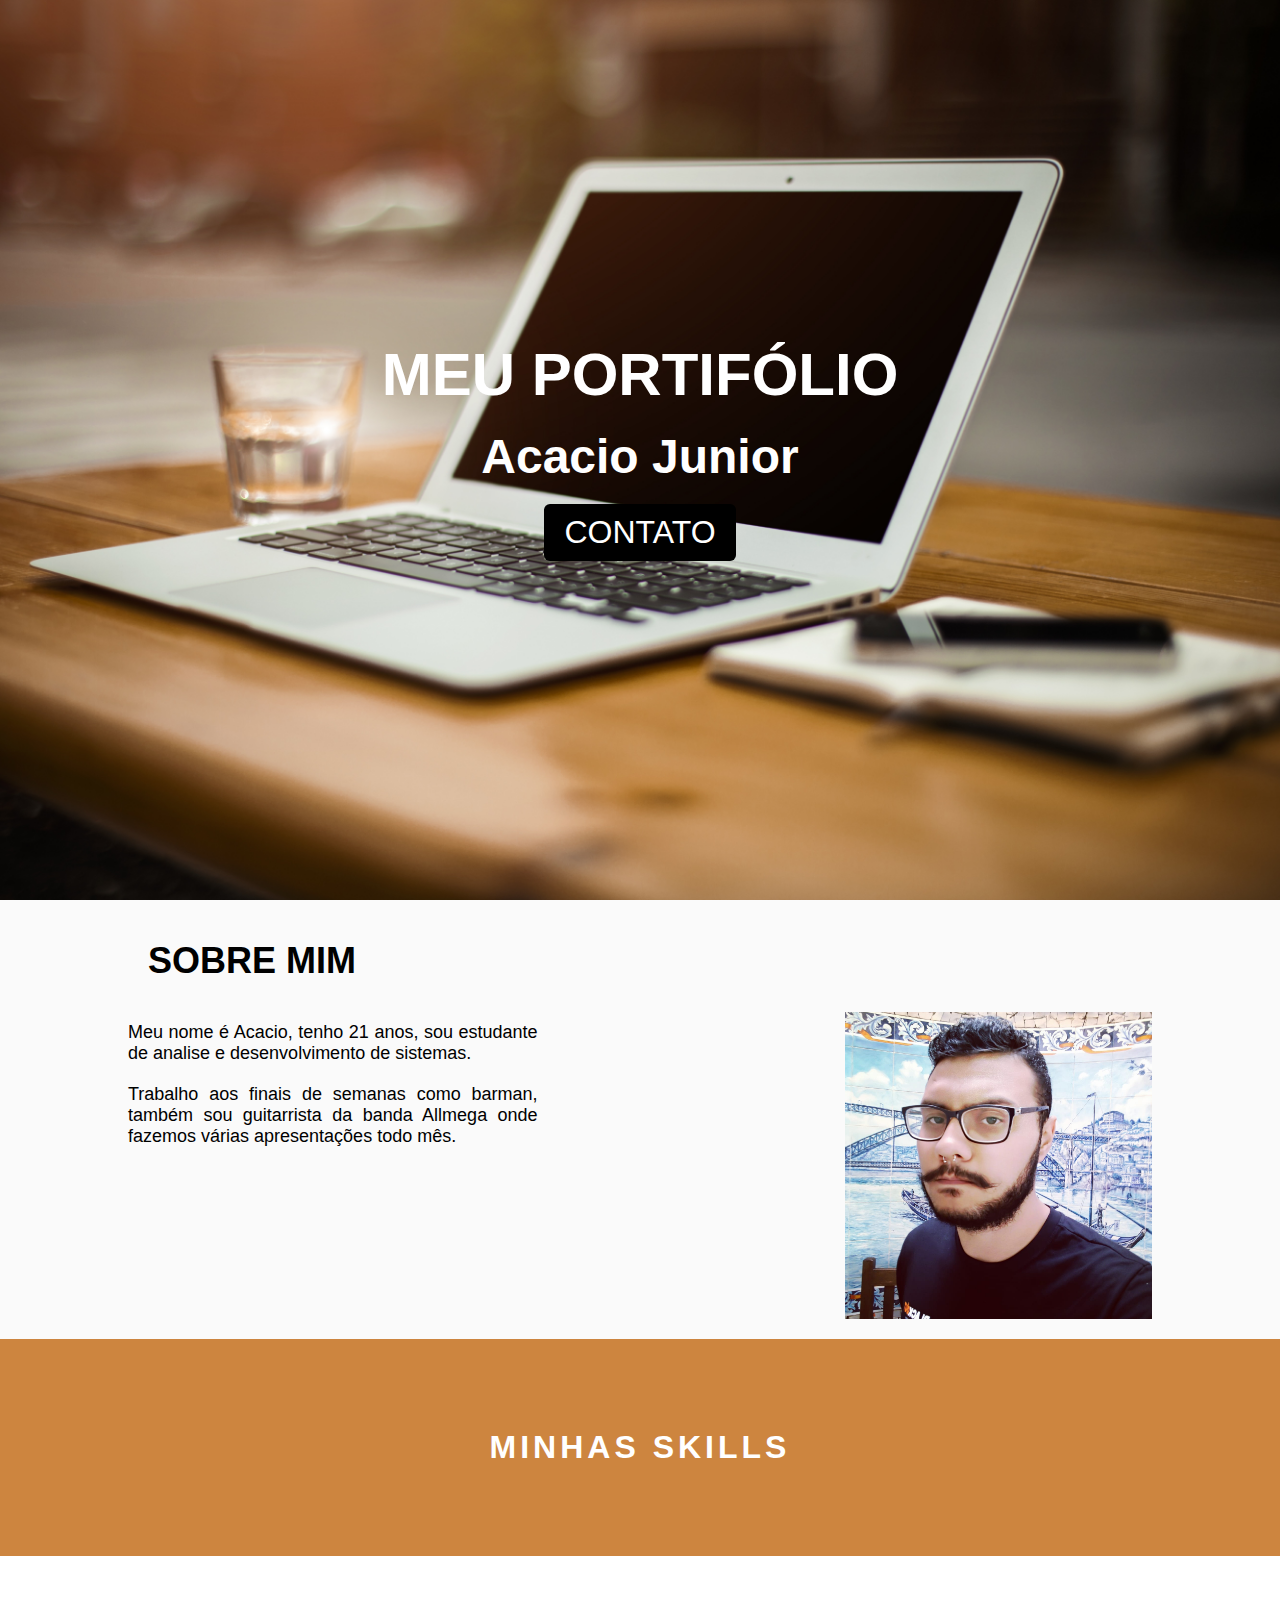
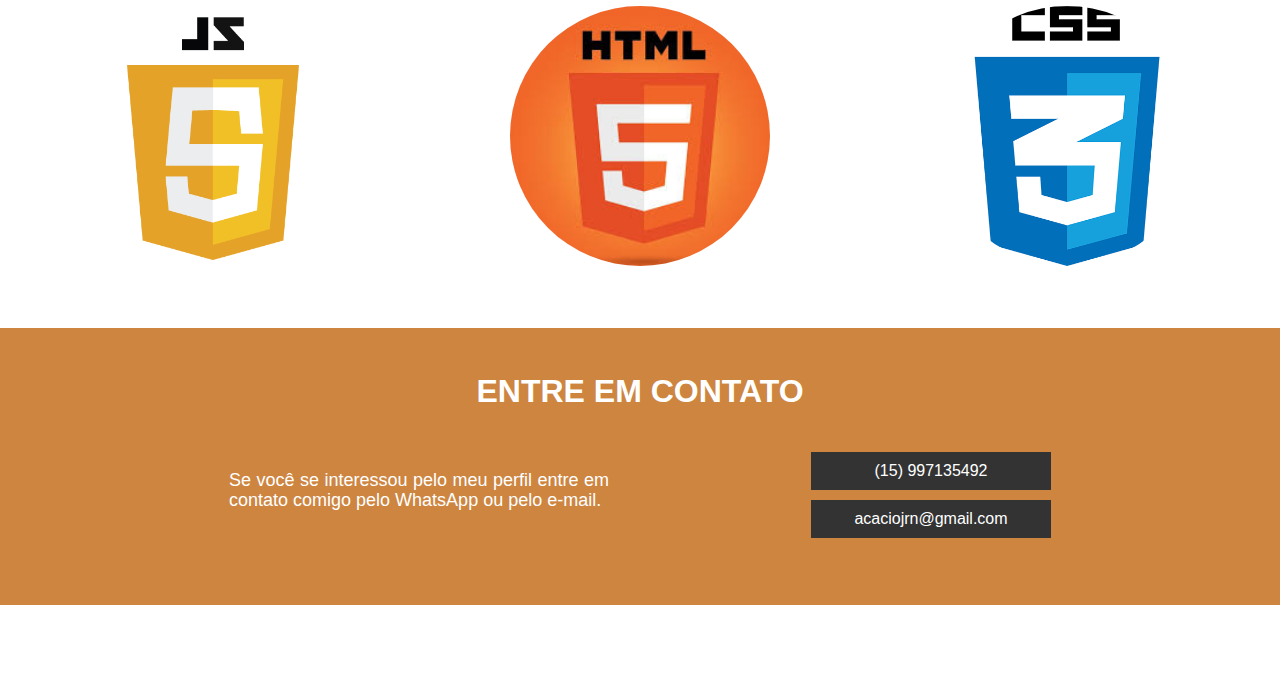
<file: projeto.html>
<!DOCTYPE html>
<html>
  <head>
    <meta charset="utf-8">
    <title>Meu Portifólio</title>
    <link rel="stylesheet" href="https://use.fontawesome.com/releases/v5.3.1/css/all.css" integrity="sha384-mzrmE5qonljUremFsqc01SB46JvROS7bZs3IO2EmfFsd15uHvIt+Y8vEf7N7fWAU" crossorigin="anonymous">
    <link rel="stylesheet" href="style.css">
    <meta name="viewport" content="width=device-width, initial-scale=1.0, maximum-scale=1.0, minimum-scale=1.0, target-densityDpi=device-dpi" />
  </head>
  <body>
    <header>
      <h1>Meu Portifólio</h1>
      <h2>Acacio Junior</h2>
      <a href="#contato">Contato</a>
    </header>
    <section class="secao-apresentacao">
      <h3 class="titulo-apresentacao">Sobre mim</h3>
      <div class="texto-apresentacao">
      <p class="paragrafo-apresentacao">Meu nome é Acacio, tenho 21 anos, sou estudante de analise e desenvolvimento de sistemas.</p>
      <p class="paragrafo-apresentacao">Trabalho aos finais de semanas como barman, também sou guitarrista da banda Allmega onde fazemos várias apresentações todo mês.</p>
      </div>
      <img src="Foto1.jpg" alt="Acacio Junior" class="imagem-apresentacao">
    </section>
    <section class="secao-faixa">
      <h3 class="faixa-titulo">Minhas skills</h3>
    </section>
      <section class="secao-destaques">
      <ul class="lista-destaques">
        <li class="item-destaques">
          <img src="js.jpeg" alt="Java Script" class="imagem-destaques" />
          <p class="paragrafo-destaques"></p>
        </li>
        <li class="item-destaques">
          <img src="Html.jpg" alt="HTML" class="imagem-destaques"/>
          <p class="paragrafo-destaques"></p>
        </li>
        <li class="item-destaques">
          <img src="css.jpg" alt="CSS" class="imagem-destaques" />
          <p class="paragrafo-destaques"></p>
        </li>
      </ul>
    </section>
    <!--<section class="secao-apresentacao secao-apresentacao-contrario">
      <h3 class="titulo-apresentacao">Meme Nutella</h3>
      <div class="texto-apresentacao">
      <p class="paragrafo-apresentacao">Na sua forma mais básica, meme é tudo aquilo que os utilizadores da Internet repetem, simplesmente uma ideia que é propagada através da World Wide Web.</p>
      <p class="paragrafo-apresentacao">Esta ideia pode assumir a forma de um hiperlink, vídeo, imagem, website, hashtag, ou mesmo apenas uma palavra ou frase.</p>
      <p class='paragrafo-apresentacao'>Este meme pode se espalhar de pessoa para pessoa através das redes sociais, blogs, e-mail direto, fontes de notícias e outros serviços baseados na web tornando-se geralmente viral.</p>
      </div>
      <img src="vindisel.gif" alt="Sósia do Vin Disel" class="imagem-apresentacao">
    </section>-->
    <section class="secao-contato" id="contato">
      <h3 class="titulo-contato">entre em contato</h3>
      <div class="texto-contato">
        <p class="paragrafo-contato">Se você se interessou pelo meu perfil entre em contato comigo pelo WhatsApp ou pelo e-mail.</p>
        <p class="paragrafo-contato"></p>
      </div>
      <div class="links-contato">
        <a class="link-contato" href="tel">(15) 997135492</a>
        <a class="link-contato" href="mailto:acacio1998@gmail.com">acaciojrn@gmail.com</a>
      </div>
    </section>
    <footer class="rodape">
      <ul class="lista-rodape">
        <li class="rodape-item">
          <a href="https://www.facebook.com/acaciojr1" class="rodape-link" >
            <span class="fab fa-facebook-square"></span>
          </a>
        </li>
        <li class="rodape-item">
          <a href="https://www.youtube.com/channel/UC0ZQN2R4g64IFJQEZuDx7jw" class="rodape-link" >
            <span class="fab fa-youtube-square"></span>
          </a>
        </li>
        <li class="rodape-item">
          <a href="https://www.instagram.com/juniorack1/" class="rodape-link" >
            <span class="fab fa-instagram"></span>
          </a>
        </li>
      </ul>
    </footer>
  </body>
</html>
</file>
<file: style.css>
* {
  margin: 0;
  padding: 0;
  font-size: 16px;
}
img {
  max-width: 100%;
}

html {
  scroll-behavior: smooth;
}

body{
  font-family: Arial, Verdana, sans-serif;
}

/* header */
header {
  background-image: url(imagem1.jpg);
  background-position: center;
  background-repeat: no-repeat;
  background-size: cover;
  text-align: center;
  color: #FFF;
  height: 100vh;
  display: flex;
  flex-flow: column;
  align-items: center;
  justify-content: center;
  background-attachment: fixed;
}

header h1 {
  text-transform: uppercase;
  font-size: 32px;
}

@media (min-width:768px) {
  header h1 {
    font-size: 48px;
  }
}
@media (min-width:1024px) {
  header h1 {
    font-size: 60px;
  }
}
header h2 {
  margin: 20px 0px;
  font-size: 24px;
}
@media (min-width:768px) {
  header h2 {
    font-size: 32px;
  }
}
@media (min-width:1024px) {
  header h2 {
    font-size: 48px;
  }
}
header a {
  display: inline-block;
  background-color: #000;
  border-radius: 6px;
  padding: 10px 20px;
  color: #FFF;
  text-decoration: none;
  font-size: 16px;
  text-transform: uppercase;
}
@media (min-width:768px) {
  header a {
    font-size: 24px;
  }
}
@media (min-width:1024px) {
  header a {
    font-size: 32px;
  }
}
.secao-destaques {
  color: #808080;
}

.lista-destaques {
  list-style: none;
}
@media (min-width: 1024px) {
  .lista-destaques{
    display: flex;
    flex-flow: row;
    justify-content: space-around;
    margin: 30px 0px;
  }

}
.item-destaques {
  margin: 20px;
  text-align: center;
}
.imagem-destaques {
  border-radius: 50%;
  object-fit: cover;
  width: 260px;
  height: 260px;
}
.paragrafo-destaques{
  font-size: 30px;
  text-align: center;
  margin-top: 8px;
}


.secao-apresentacao {
  background-color: #fafafa;
  padding: 20px;
}

@media (min-width: 768px) {
  .secao-apresentacao {
    padding: 20px 10vw;
  }
}

@media (min-width: 1024px) {
  .secao-apresentacao {
    align-items: flex-start;
    display: flex;
    flex-flow: row wrap;
    justify-content: space-between;
    padding: 20px 10vw;
  }

  .texto-apresentacao {
    width: 40%;
  }
  .secao-apresentacao-contrario .texto-apresentacao {
  order: 2;
  }
}

.titulo-apresentacao {
  text-transform: uppercase;
  font-size: 36px;
  margin: 20px;
  width: 100%;
}

.secao-apresentacao-contrario .titulo-apresentacao {
  text-align: right;
}

.paragrafo-apresentacao {
  font-size: 18px;
  margin: 5px 0px;
}

@media (min-width: 768px) {
  .paragrafo-apresentacao {
    margin: 20px 0px;
    text-align: justify;
  }
}
.imagem-apresentacao {
  margin-top: 10px;
}
@media (min-width: 1024px) {
  .imagem-apresentacao {
    object-fit: contain;
    width: 30%;
  }
}


.secao-faixa {
  padding: 10vh 0;
  text-align: center;
  background-color: #CD853F;
}

.faixa-titulo {
  font-size: 32px;
  color: #FFF;
  text-transform: uppercase;
  letter-spacing: 4px;
}

.secao-contato {
  background-color: #CD853F;
  padding: 20px;
  color: #fff;
}

@media (min-width: 1024px) {
  .secao-contato {
    display: flex;
    flex-flow: row wrap;
    justify-content: space-around;
    align-items: center;
    padding: 5vh 10vw;
  }
}

.titulo-contato {
  text-align: center;
  font-size: 32px;
  text-transform: uppercase;
  margin-bottom: 20px;
  width: 100%;
}

.texto-contato {
  margin: 40px 0;
  max-width: 380px;
}

.paragrafo-contato {
  text-align: justify;
  line-height: 20px;
  font-size: 18px;
  margin-bottom: 10px;
}


.link-contato {
  color: #fff;
  text-decoration: none;
  display: block;
  padding: 10px 20px;
  background-color: #333;
  width: 200px;
  text-align: center;
  margin: 10px auto;
}

.rodape {
  padding: 5vh 10vw;
}

.lista-rodape {
  display: flex;
  justify-content: center;
  align-items: center;
  list-style: none;
}

.rodape-item {
  margin: auto 20px;
}

.rodape-link span {
  font-size: 30px;
}

.fa-facebook-square {
  color: #1E90FF;
}

.fa-youtube-square {
  color: red;
}

.fa-instagram {
  color: firebrick;
}
</file>
